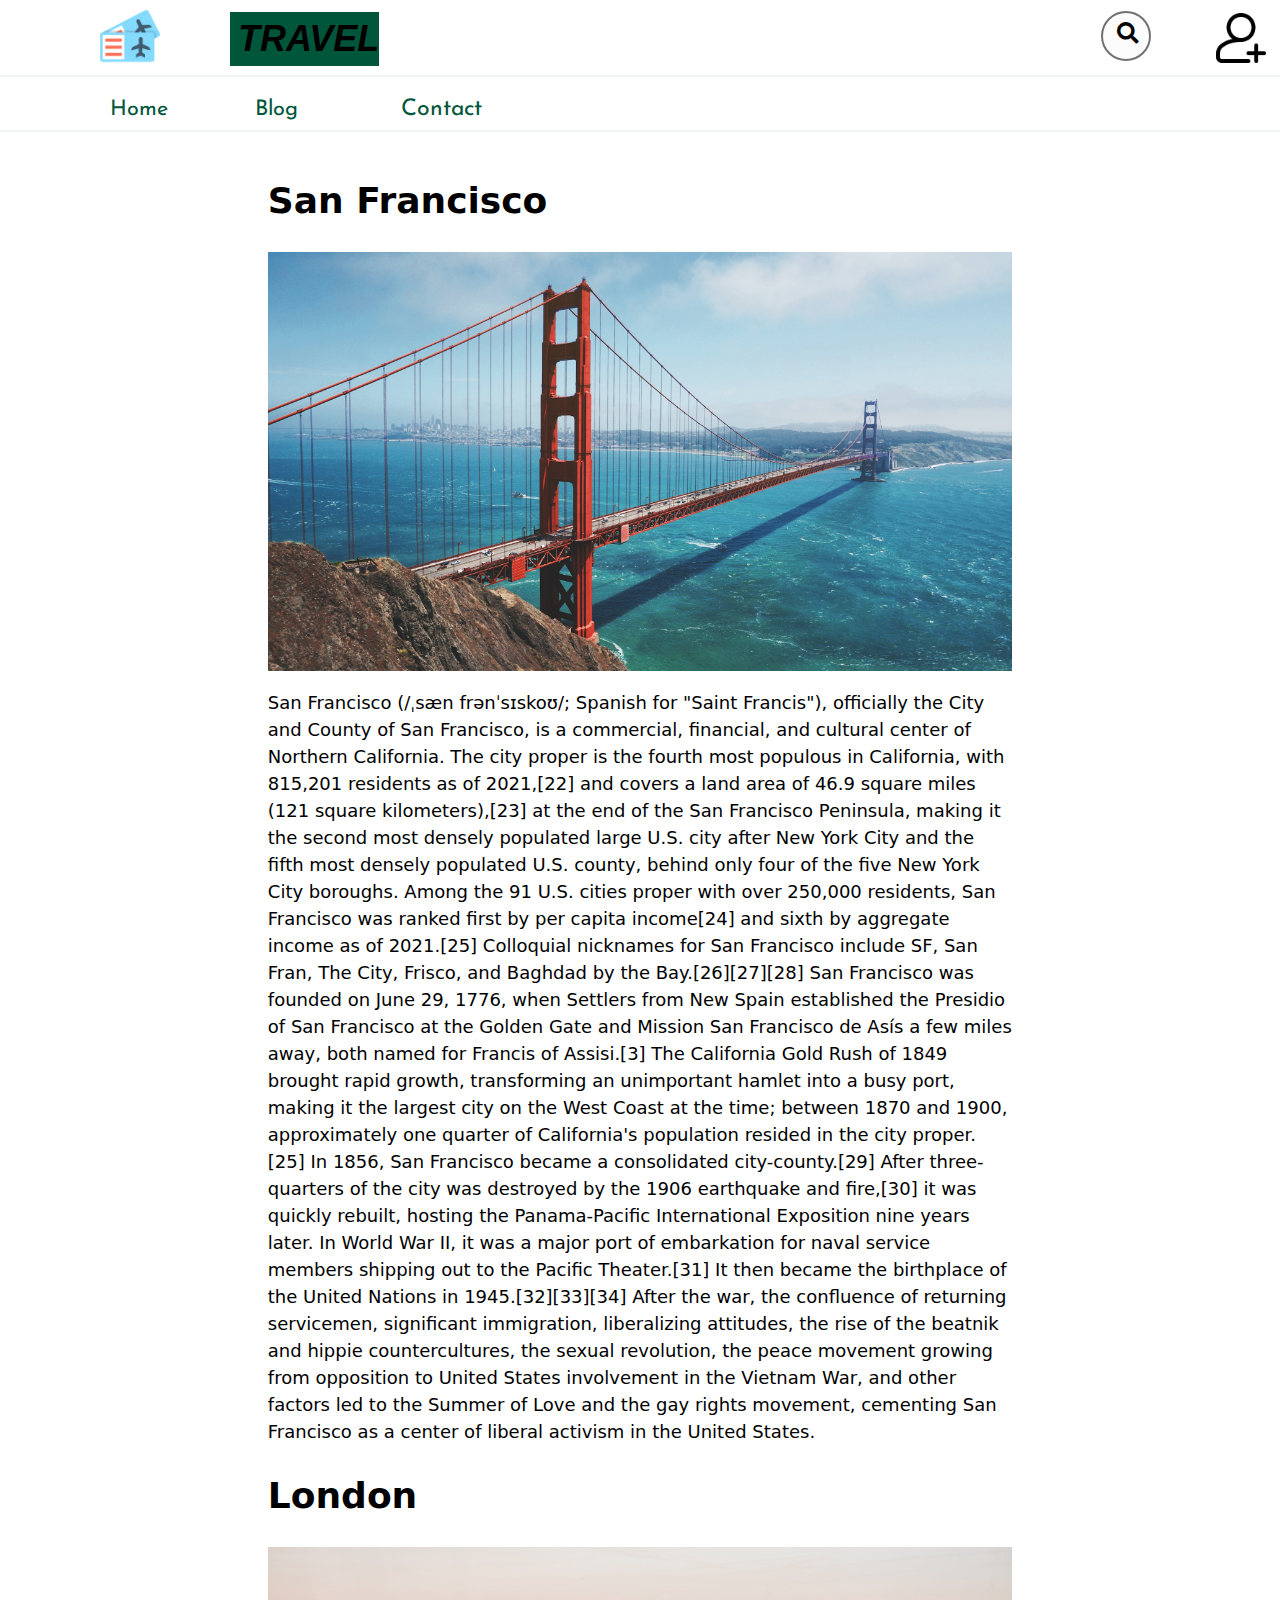
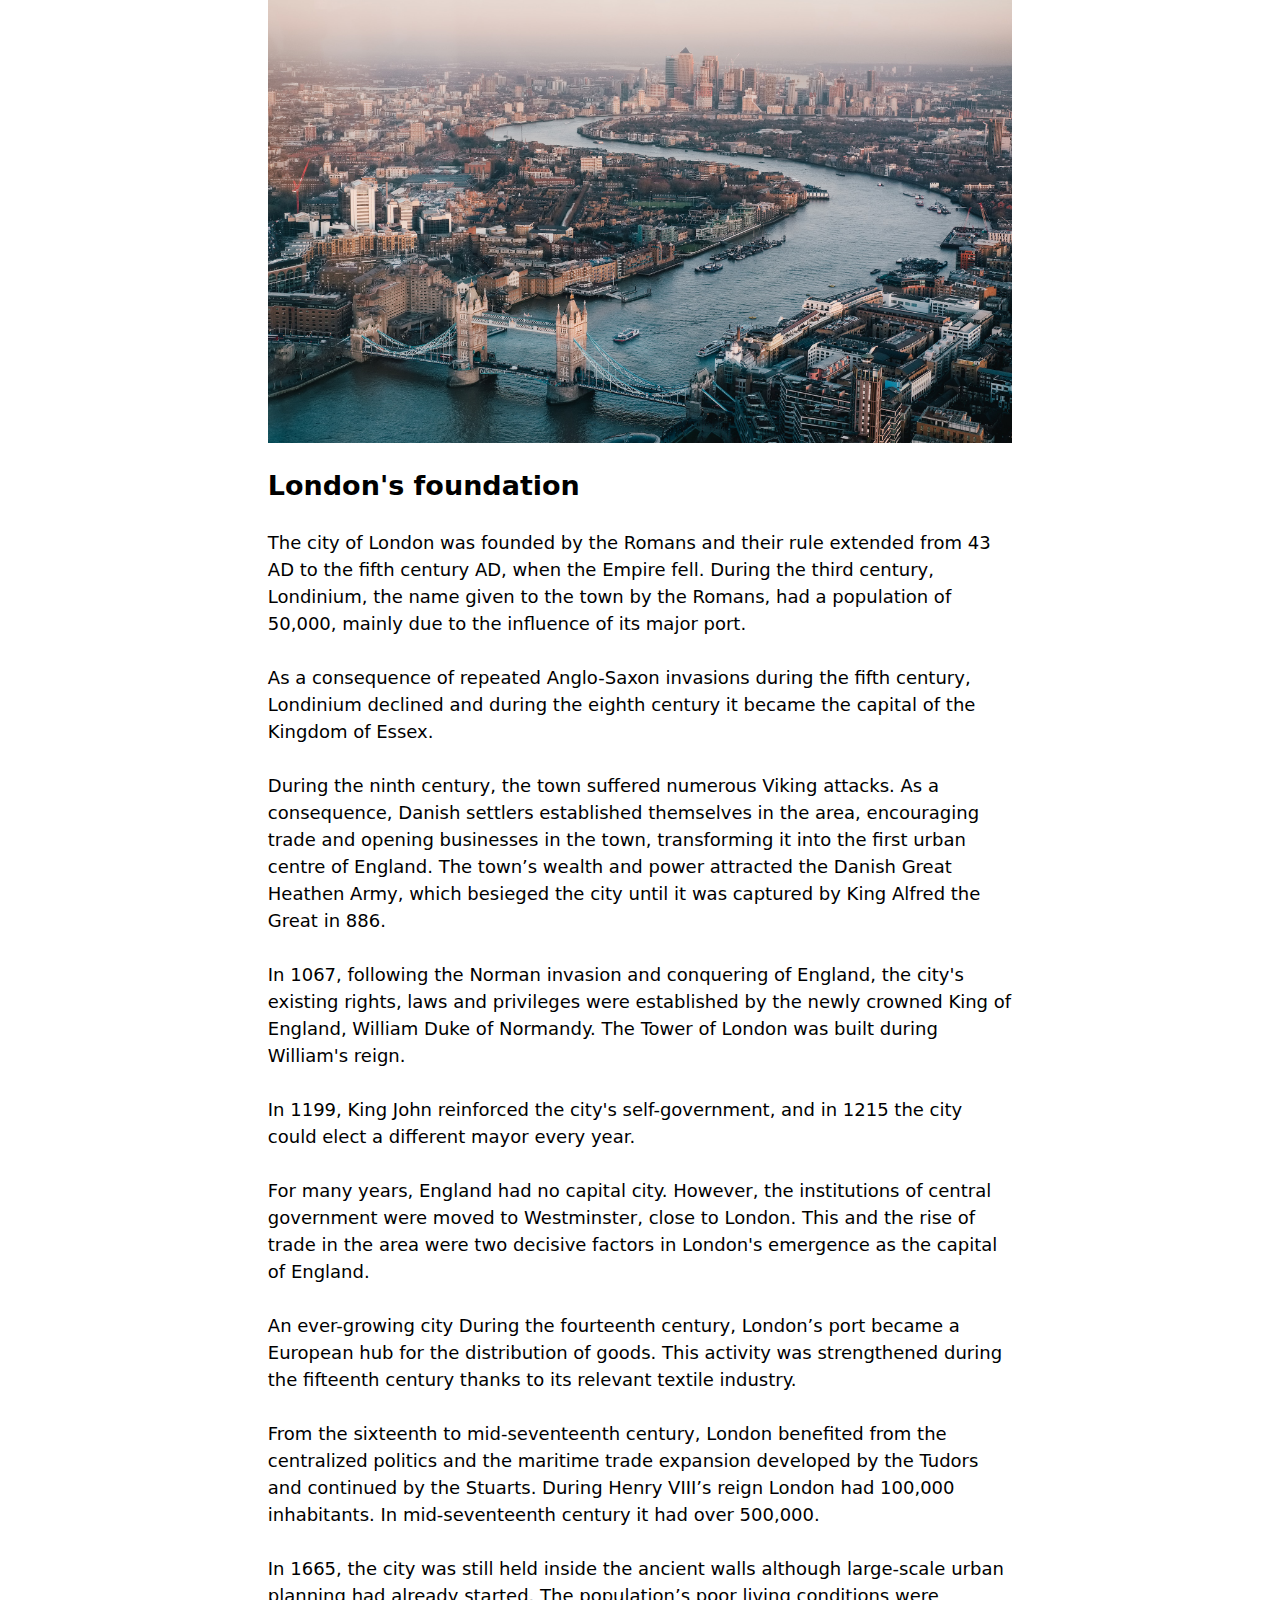
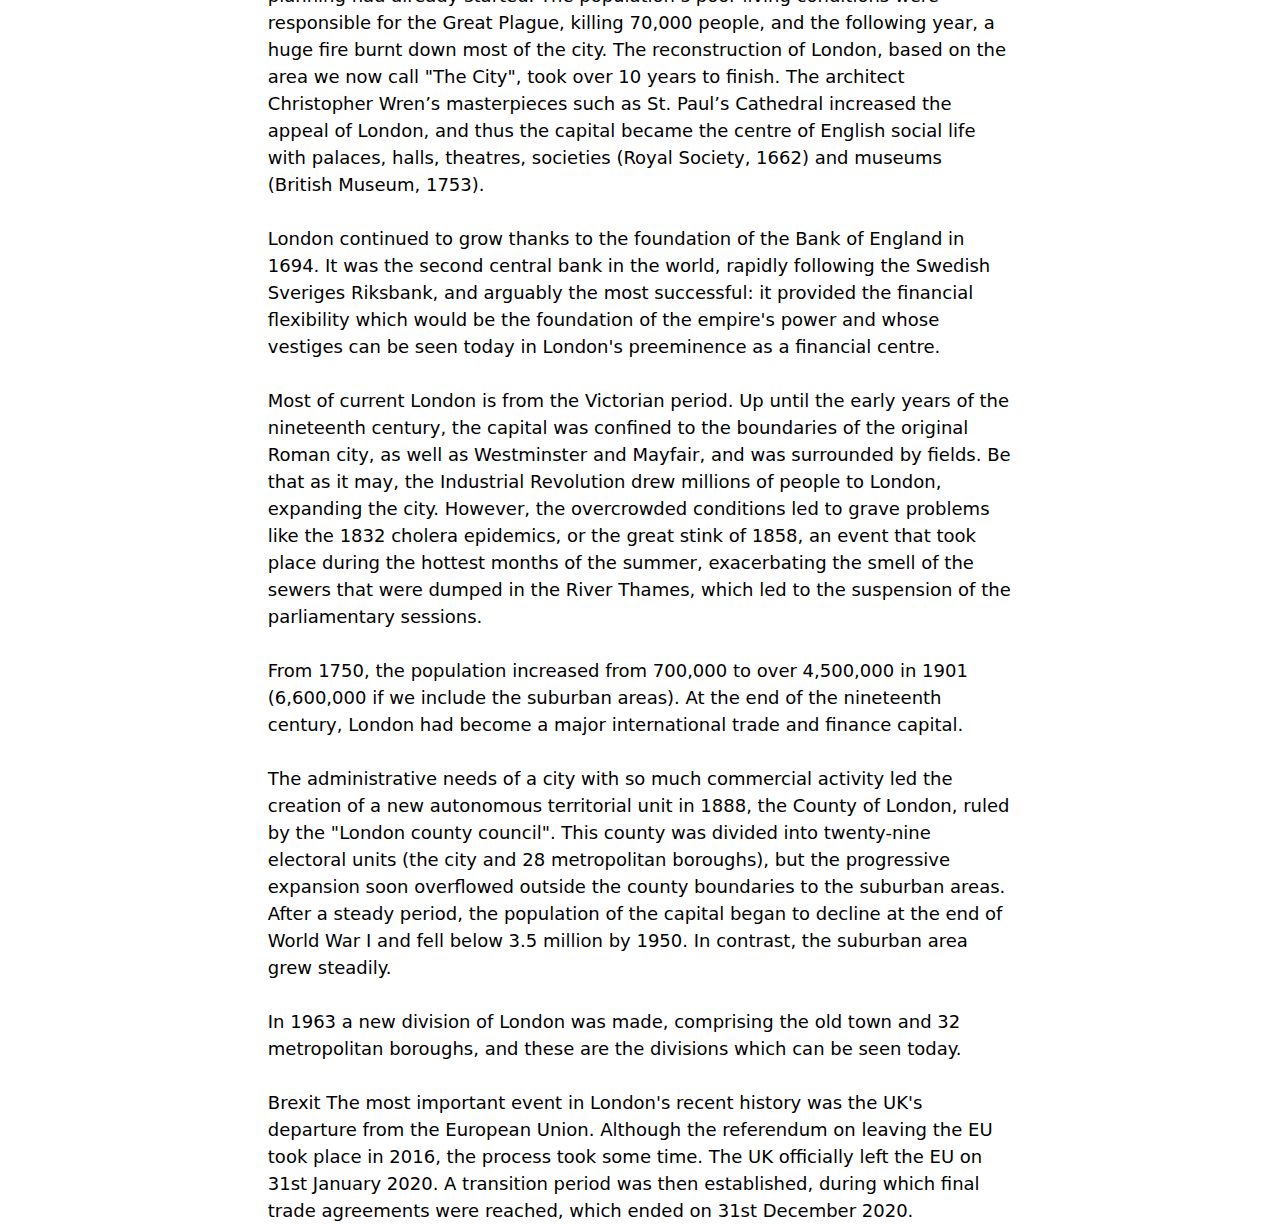
<file: blog.html>
<!DOCTYPE html>
<html lang="en">
<head>
    <meta charset="UTF-8">
    <meta http-equiv="X-UA-Compatible" content="IE=edge">
    <meta name="viewport" content="width=device-width, initial-scale=1.0">
    <title>Document</title>
    <link rel="stylesheet" href="css/blog.css">
    
</head>
<body>
    


    <div class="head">

        <!-- კომპანიის ლოგო -->
        <div class="logo"><img src="img/airplane-ticket.png" alt="logo" style="width: 60px; height: 60px; "></div>
        
        <!-- კომპანიის სახელი -->
        <h1 class="got">
          <span style="color: rgb(54, 54, 54) ;"><i>G.O.A.T</i></span>
          <div class="message">
            <div class="word1"><i>TRAVEL</i></div>
          </div>
        </h1>
        
        <!-- იუზერის ლოგო -->
        <div class="user"> <a href="login.html"><img src="img/add-user.png" alt="user" style="width:50px ; height:50px ;"></a>  </div>
        
        <!-- სერჩბარი -->
        <link rel="stylesheet" href="https://use.fontawesome.com/releases/v5.3.1/css/all.css"  >
        <div class="search"> 
           <input type="search" required>
          <i class="fa fa-search"></i>
        </div>
        
        
        <!-- ნავიგაციის ველი -->
       
    <div class="nav">
      <ul>
      <li><a href="index.html">Home</a> </li>
      <li><a href="blog.html">Blog</a> </li>
      <li> <div class="dropdown">
        <button class="dropbtn">Contact</button>
        <div class="dropdown-content">
           <p>Number : +995595399399</p>
           <p>Email : Travel@gmail.com</p>
           <p>Location : aleksandre kazbegis 23</p>
        </div>
      </div> </li>
      
      </ul>
      </div>
        <!-- პირველი ზოლი -->
        <div class="line"></div>
        
        <!-- მეორე ზოლი -->
        <div class="line2"></div>

</div>

<!-- <button class="dark" onclick="myFunction()"><img src="night.png" alt="moon"></button>

<script>
  function myFunction() {
    var element = document.body;
    element.classList.toggle("dark-mode", );
  }</script>
   -->
<main>

<div class="art1">

<h1>San Francisco</h1>

<img src="img/maarten-van-den-heuvel-gZXx8lKAb7Y-unsplash.jpg" alt="san francisco" width="100%">

<p>San Francisco (/ˌsæn frənˈsɪskoʊ/; Spanish for "Saint Francis"), officially the City and County of San Francisco, is a commercial, financial, and cultural center of Northern California. The city proper is the fourth most populous in California, with 815,201 residents as of 2021,[22] and covers a land area of 46.9 square miles (121 square kilometers),[23] at the end of the San Francisco Peninsula, making it the second most densely populated large U.S. city after New York City and the fifth most densely populated U.S. county, behind only four of the five New York City boroughs. Among the 91 U.S. cities proper with over 250,000 residents, San Francisco was ranked first by per capita income[24] and sixth by aggregate income as of 2021.[25] Colloquial nicknames for San Francisco include SF, San Fran, The City, Frisco, and Baghdad by the Bay.[26][27][28]

  San Francisco was founded on June 29, 1776, when Settlers from New Spain established the Presidio of San Francisco at the Golden Gate and Mission San Francisco de Asís a few miles away, both named for Francis of Assisi.[3] The California Gold Rush of 1849 brought rapid growth, transforming an unimportant hamlet into a busy port, making it the largest city on the West Coast at the time; between 1870 and 1900, approximately one quarter of California's population resided in the city proper.[25] In 1856, San Francisco became a consolidated city-county.[29] After three-quarters of the city was destroyed by the 1906 earthquake and fire,[30] it was quickly rebuilt, hosting the Panama-Pacific International Exposition nine years later. In World War II, it was a major port of embarkation for naval service members shipping out to the Pacific Theater.[31] It then became the birthplace of the United Nations in 1945.[32][33][34] After the war, the confluence of returning servicemen, significant immigration, liberalizing attitudes, the rise of the beatnik and hippie countercultures, the sexual revolution, the peace movement growing from opposition to United States involvement in the Vietnam War, and other factors led to the Summer of Love and the gay rights movement, cementing San Francisco as a center of liberal activism in the United States.</p>

</div>


<div class="art2">

  <h1>London</h1>

  <img src="img/benjamin-davies-Oja2ty_9ZLM-unsplash.jpg" alt="san francisco" width="100%">
  
  <p> <h2>London's foundation</h2>
    The city of London was founded by the Romans and their rule extended from 43 AD to the fifth century AD, when the Empire fell. During the third century, Londinium, the name given to the town by the Romans, had a population of 50,000, mainly due to the influence of its major port.
    <br>
    <br>
    As a consequence of repeated Anglo-Saxon invasions during the fifth century, Londinium declined and during the eighth century it became the capital of the Kingdom of Essex.
    <br>
    <br>
    During the ninth century, the town suffered numerous Viking attacks. As a consequence, Danish settlers established themselves in the area, encouraging trade and opening businesses in the town, transforming it into the first urban centre of England. The town’s wealth and power attracted the Danish Great Heathen Army, which besieged the city until it was captured by King Alfred the Great in 886. 
    <br>
    <br>
    In 1067, following the Norman invasion and conquering of England, the city's existing rights, laws and privileges were established by the newly crowned King of England, William Duke of Normandy. The Tower of London was built during William's reign.
    <br>
    <br>
    In 1199, King John reinforced the city's self-government, and in 1215 the city could elect a different mayor every year.
    <br>
    <br>
    For many years, England had no capital city. However, the institutions of central government were moved to Westminster, close to London. This and the rise of trade in the area were two decisive factors in London's emergence as the capital of England. 
    <br>
    <br>
    An ever-growing city
    During the fourteenth century, London’s port became a European hub for the distribution of goods. This activity was strengthened during the fifteenth century thanks to its relevant textile industry.
    <br>
    <br>
    From the sixteenth to mid-seventeenth century, London benefited from the centralized politics and the maritime trade expansion developed by the Tudors and continued by the Stuarts. During Henry VIII’s reign London had 100,000 inhabitants. In mid-seventeenth century it had over 500,000.
    <br>
    <br>
    In 1665, the city was still held inside the ancient walls although large-scale urban planning had already started. The population’s poor living conditions were responsible for the Great Plague, killing 70,000 people, and the following year, a huge fire burnt down most of the city. The reconstruction of London, based on the area we now call "The City", took over 10 years to finish. The architect Christopher Wren’s masterpieces such as St. Paul’s Cathedral increased the appeal of London, and thus the capital became the centre of English social life with palaces, halls, theatres, societies (Royal Society, 1662) and museums (British Museum, 1753).
    <br>
    <br>
    London continued to grow thanks to the foundation of the Bank of England in 1694. It was the second central bank in the world, rapidly following the Swedish Sveriges Riksbank, and arguably the most successful: it provided the financial flexibility which would be the foundation of the empire's power and whose vestiges can be seen today in London's preeminence as a financial centre.
    <br>
    <br>
    Most of current London is from the Victorian period. Up until the early years of the nineteenth century, the capital was confined to the boundaries of the original Roman city, as well as Westminster and Mayfair, and was surrounded by fields. Be that as it may, the Industrial Revolution drew millions of people to London, expanding the city. However, the overcrowded conditions led to grave problems like the 1832 cholera epidemics, or the great stink of 1858, an event that took place during the hottest months of the summer, exacerbating the smell of the sewers that were dumped in the River Thames, which led to the suspension of the parliamentary sessions.
    <br>
    <br>
    From 1750, the population increased from 700,000 to over 4,500,000 in 1901 (6,600,000 if we include the suburban areas). At the end of the nineteenth century, London had become a major international trade and finance capital.
    <br>
    <br>
    The administrative needs of a city with so much commercial activity led the creation of a new autonomous territorial unit in 1888, the County of London, ruled by the "London county council". This county was divided into twenty-nine electoral units (the city and 28 metropolitan boroughs), but the progressive expansion soon overflowed outside the county boundaries to the suburban areas. After a steady period, the population of the capital began to decline at the end of World War I and fell below 3.5 million by 1950. In contrast, the suburban area grew steadily.
    <br>
    <br>
    In 1963 a new division of London was made, comprising the old town and 32 metropolitan boroughs, and these are the divisions which can be seen today.
    <br>
    <br>
    Brexit
    The most important event in London's recent history was the UK's departure from the European Union. Although the referendum on leaving the EU took place in 2016, the process took some time. The UK officially left the EU on 31st January 2020. A transition period was then established, during which final trade agreements were reached, which ended on 31st December 2020.
    
    </p>
  
  </div>





  
</div>















</main>















</body>
</html>
</file>
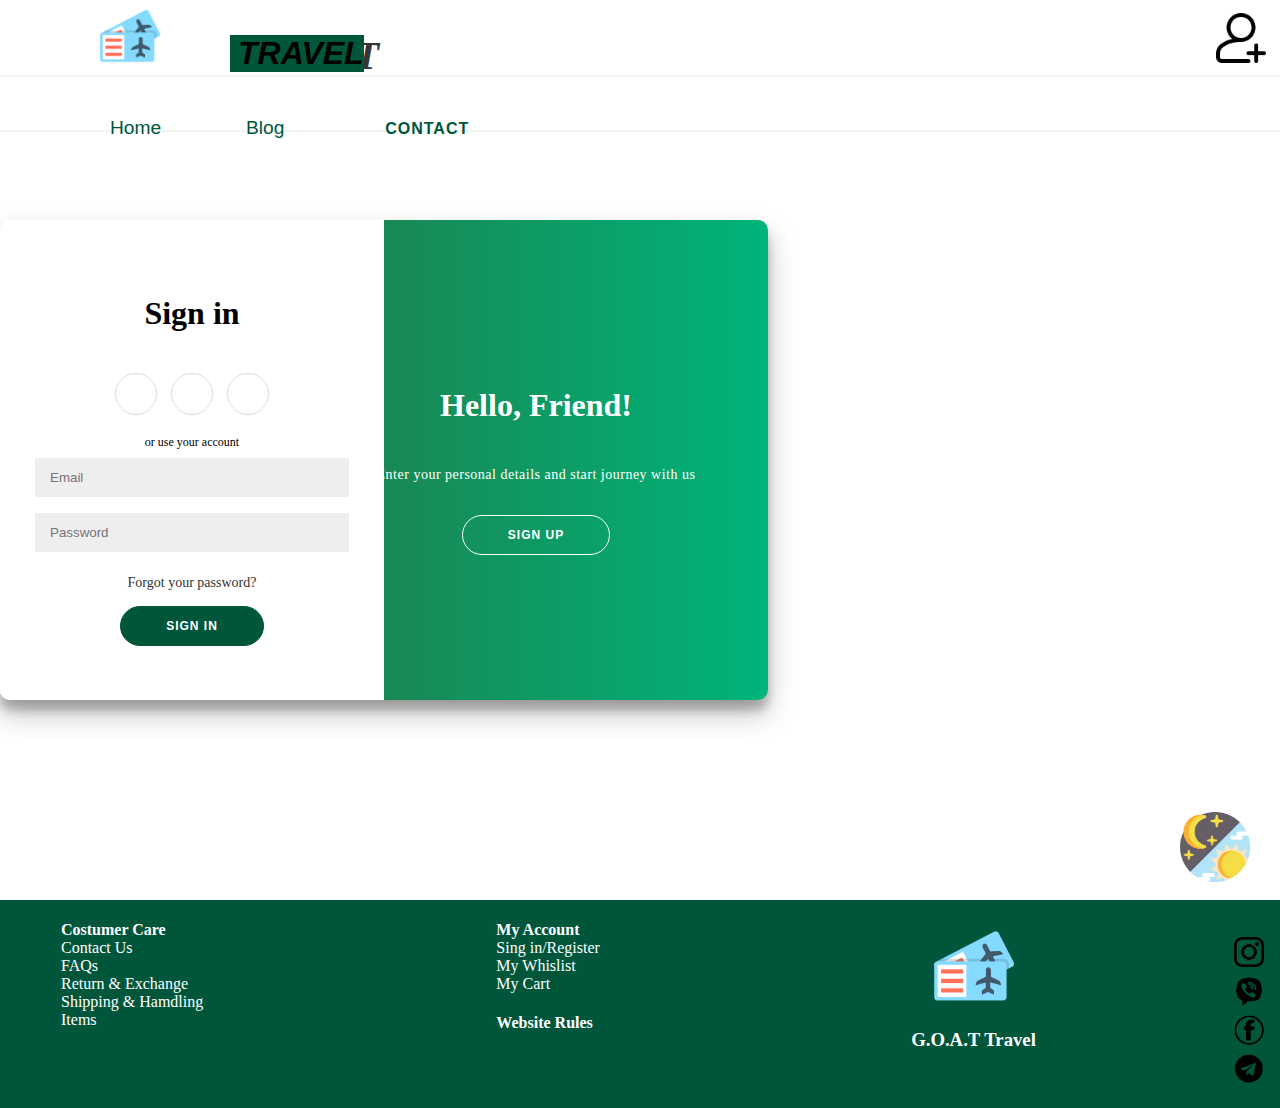
<file: login.html>
<!DOCTYPE html>
<html lang="en">
<head>
    <meta charset="UTF-8">
    <meta http-equiv="X-UA-Compatible" content="IE=edge">
    <meta name="viewport" content="width=device-width, initial-scale=1.0">
    <title>turist.ge</title>
    <link href="https://cdn.jsdelivr.net/npm/bootstrap@5.3.0-alpha3/dist/css/bootstrap.min.css" rel="stylesheet" integrity="sha384-KK94CHFLLe+nY2dmCWGMq91rCGa5gtU4mk92HdvYe+M/SXH301p5ILy+dN9+nJOZ" crossorigin="anonymous">
    <link rel="stylesheet" href="css/login.css">
    
  
    <script src="js.js"></script>
</head>
<body>
    
<header>
  

<div class="head">

  <!-- კომპანიის ლოგო -->
  <div class="logo"><img src="img/airplane-ticket.png" alt="logo" style="width: 60px; height: 60px; "></div>
  
  <!-- კომპანიის სახელი -->
   <h1 class="got">
    <span style="color: rgb(54, 54, 54) ;"><i>G.O.A.T</i></span>
    <div class="message">
      <div class="word1"><i>TRAVEL</i></div>
    </div>
  </h1> 
  
  <!-- იუზერის ლოგო -->
  <div class="user"> <a href="login.html"><img src="img/add-user.png" alt="user" style="width:50px ; height:50px ;"></a>  </div>
  
 
  
  
  <!-- ნავიგაციის ველი -->
 
<div class="nav">
<ul>
<li><a href="index.html">Home</a> </li>
<li><a href="blog.html">Blog</a> </li>
<li> <div class="dropdown">
  <button class="dropbtn">Contact</button>
  <div class="dropdown-content">
     <p>Number : +995595399399</p>
     <p>Email : Travel@gmail.com</p>
     <p>Location : aleksandre kazbegis 23</p>
  </div>
</div> </li>

</ul>
</div>
  <!-- პირველი ზოლი -->
  <div class="line"></div>
  
  <!-- მეორე ზოლი -->
  <div class="line2"></div>
  
  </div>

</header>






<body>
  

<button class="dark" onclick="myFunction()"><img src="img/night.png" alt="moon"></button>


  
  <div class="container" id="container">
    <div class="form-container sign-up-container">
      <form action="#">
        <h1>Create Account</h1>
        <div class="social-container">
          <a href="https://www.facebook.com/?stype=lo&jlou=AfduFp6Eik2KmWI-kOwfV4FXOaQ_UJ6zZxDO2MZ221w1nJgDG3gYOiWJxrcVS5NeKO5-ABsXnbP-Zk6-jVuHU7SBggRdJFevlz1jy85QJzEorg&smuh=39707&lh=Ac8o9sKU_U_bU65R4ms" class="social"><i class="fab fa-facebook-f"></i></a>
          <a href="https://accounts.google.com/InteractiveLogin/signinchooser?elo=1&ifkv=Af_xneGyNplaiYpeiN0F07e8aT-msFbFcDVvfA_qSocHJMCOICHPJSmEJWb4aExRIfvcZRZiW8jldw&flowName=GlifWebSignIn&flowEntry=ServiceLogin" class="social"><i class="fab fa-google-plus-g"></i></a>
          <a href="https://www.linkedin.com" class="social"><i class="fab fa-linkedin-in"></i></a>
        </div>
        <span>or use your email for registration</span>
        <input type="text" placeholder="Name" />
        <input type="email" placeholder="Email" />
        <input type="password" placeholder="Password" />
        <button>Sign Up</button>
      </form>
    </div>
    <div class="form-container sign-in-container">
      <form action="#">
        <h1 class="s1">Sign in</h1>
        <div class="social-container">
          <a href="https://www.facebook.com/?stype=lo&jlou=AfduFp6Eik2KmWI-kOwfV4FXOaQ_UJ6zZxDO2MZ221w1nJgDG3gYOiWJxrcVS5NeKO5-ABsXnbP-Zk6-jVuHU7SBggRdJFevlz1jy85QJzEorg&smuh=39707&lh=Ac8o9sKU_U_bU65R4msgoogle%20%20" class="social"><i class="fab fa-facebook-f"></i></a>
          <a href="https://accounts.google.com/InteractiveLogin/signinchooser?elo=1&flowEntry=ServiceLogin&flowName=GlifWebSignIn&ifkv=Af_xneFz1LXvx_qNFl-045eH57OAYKFG8dHcUDr71Q4rF-s_7pvPRrMXbHdQF2I6wiiKw9TpUnws" class="social"><i class="fab fa-google-plus-g"></i></a>
          <a href="https://www.linkedin.com" class="social"><i class="fab fa-linkedin-in"></i></a>
        </div>
        <span>or use your account</span>
        <input type="email" placeholder="Email" />
        <input type="password" placeholder="Password" />
        <a href="error.html">Forgot your password?</a>
        <button>Sign In</button>
      </form>
    </div>
    <div class="overlay-container">
      <div class="overlay">
        <div class="overlay-panel overlay-left">
          <h1>Welcome Back!</h1>
          <p>To keep connected with us please login with your personal info</p>
          <button class="ghost" id="signIn">Sign In</button>
        </div>
        <div class="overlay-panel overlay-right">
          <h1>Hello, Friend!</h1>
          <p>Enter your personal details and start journey with us</p>
          <button class="ghost" id="signUp">Sign Up</button>
        </div>
      </div>
    </div>
  </div>
  
  

<script>
const signUpButton = document.getElementById('signUp');
const signInButton = document.getElementById('signIn');
const container = document.getElementById('container');

signUpButton.addEventListener('click', () => {
	container.classList.add("right-panel-active");
});

signInButton.addEventListener('click', () => {
	container.classList.remove("right-panel-active");
});

</script>
</body>




<footer>


  <div class="footer">
  
    <div class="p1">
  
  <ul>
  <li><a href="error.html"><b>Costumer Care</b></a></li>
  <li><a href="error.html">Contact Us</a></li>
  <li><a href="error.html">FAQs</a></li>
  <li><a href="error.html">Return & Exchange</a></li>
  <li><a href="error.html">Shipping & Hamdling</a></li>
  <li><a href="error.html">Items</a></li>
  </ul>
  
  </div>
  
  <div class="p2">
  
  <ul>
    <li><a href="error.html"><b>My Account</b></a></li>
    <li><a href="error.html">Sing in/Register</a></li>
    <li><a href="error-style.css">My Whislist</a></li>
    <li><a href="error.html">My Cart</a></li>
    <li><a href="error.html"><h4 class="rules">Website Rules</h4></li>
  </ul>
  
  </div>
  
  <div class="logom">
 
  <div class="logof"> <img src="img/airplane-ticket.png" alt="logo"  width="80px"> </div>
  
  <div class="logon"> <a href=""><h3>G.O.A.T Travel </h3> </a> </div>

  </div>

 
  
<div class="p4">
  
    <ul>
      <li><a href="error.html"><img src="img/insta.png" alt="insta" width="30px"></a></li>
      <li><a href="error.html"><img src="img/viber1.png" alt="viber" width="30px"></a></li>
      <li><a href="error.html"><img src="img/fb.png" alt="fb" width="30px"></a></li>
      <li><a href="error.html"><img src="img/telegram.png" alt="telegram" width="30px"></a></li>
    </ul> 
    
  
  
  </div>
  
  </div>
  
  </footer>
  





</body>
</html>
</file>
<file: css/blog.css>
@import url('https://fonts.googleapis.com/css2?family=Staatliches&display=swap');
@import url('https://fonts.googleapis.com/css?family=Josefin+Sans:400,400i,600,600i');
@import url('https://fonts.googleapis.com/css2?family=Staatliches&display=swap');


/* დარქმოუდი */

.dark{
  top: 800px;  
  right: 20px; 
  position: fixed;  
  display: flex;  
  justify-content: center;   
  width: 75px;  
  text-decoration: none;
  border: none;
  background-color: none;
  background-color: #00000000;
  }
  
  .dark img{
  position: absolute;  
  z-index: 5; 
  width: 70px;
  height: 70px;
  
  }
  
  .dark-mode {
    background-color: rgba(0, 0, 0, 0.865);
    color: white;
  }
  


/* ჰედერი */


body{
overflow-x: hidden;
}


.head{
margin-left: 100px;
}

/* ლოგო */
.logo{
  position: absolute;
  /* margin-left: 20px; */
  top: 0.7%;
  }
  
  /* იუზერი */
  .user{
  position: absolute;
  left: 95%;
  top: 1.4%;
  }
  
  /* ადსახელება */
  .got{
    font-family: 'Staatliches', cursive;
  position: absolute;
  margin-left: 100px;
  top: -15px;
  
  }



  /* h1 {
    color: rgb(44, 61, 212);
    font-family: tahoma;
    font-size: 3rem;
    font-weight: 100;
    line-height: 1.5;
    text-transform: uppercase;
    white-space: nowrap;
    overflow: hidden;
    position: relative;
    width: 500px;
  } */
  
  /* ჰედერის ზოლი */
  .line {
    position: absolute;
    border-bottom: 2px solid  #00563B;
    width: 100%;
    top: 75px;
    opacity: 6%;
    left: 0;
}

.line2 {
  position: absolute;
  border-bottom: 2px solid #00563B;
  width: 100%;
  top: 130px;
  opacity: 6%;
  left: 0;
}


/* ნავბარი */

.nav ul li {
display: inline-flex;
padding: 40px;
}

.nav{
position: absolute;
display: inline-flex;
top:20px;
font-size: larger;
left: 30px;
}

.nav ul li a {
text-decoration: none;
font-family: 'Josefin Sans', sans-serif;
color: #00563B;
}



  h1 span {
    font-size: 40px;
    margin-left: 40px;
  }
  
  .message {
    background-color: #00563B;
    color: rgb(0, 0, 0);
    display: block;
    font-weight: 800;
    overflow: hidden;
    position: absolute;
    padding-left: 0.5rem;
    top: 0.2rem;
    left: 30px;
    animation: openclose 20s ease-in-out infinite;
  }
  
  .word1 {
    font-family: sans-serif;
  }
  
  @keyframes openclose {
    0% {
      top: 0.2rem;
      width: 0;
    }
    5% {
      width: 0;
    }
    15% {
      width: 230px;
    }
    30% {
      top: 0.2rem;
      width: 230px;
    }
    33% {
      top: 0.2rem;
      width: 0;
    }
    35% {
      top: 0.2rem;
      width: 0;
    }
    38% {
      top: -4.5rem;
      
    }
    48% {
      top: -4.5rem;
      width: 190px;
    }
    62% {
      top: -4.5rem;
      width: 190px;
    }
    66% {
      top: -4.5rem;
      width: 0;
      text-indent: 0;
    }
    71% {
      top: -9rem;
      width: 0;
      text-indent: 5px;
    }
    86% {
      top: -9rem;
      width: 285px;
    }
    95% {
      top: -9rem;
      width: 285px;
    }
    98% {
      top: -9rem;
      width: 0;
      text-indent: 5px;
    }
    100% {
      top: 0;
      width: 0;
      text-indent: 0;
    }
  }

/* დროპდაუნი */

.dropbtn {
  text-decoration: none;
  font-family: 'Josefin Sans', sans-serif;
  background-color: #ffffff00;
  color:  #00563B;
  padding: 16px;
  border: none;
  font-size: 23px;
}

.dropdown {
  position: relative;
  display: inline-block;
}

.dropdown-content {
  margin-top: 5px;
  display: none;
  position: absolute;
  background-color: #00563B;
  min-width: 160px;
  box-shadow: 0px 8px 16px 0px rgba(0,0,0,0.2);
  z-index: 1;
}

.dropdown-content a {
  color: black;
  padding: 12px 16px;
  text-decoration: none;
  display: block;
}

.dropdown:hover .dropdown-content {display: block;}




 /* სერჩბარი */
 .search{
    position: absolute;
    top: 4%;
    left: 88%;
    transform: translate(-50%,-50%);
    transition: all 1s;
    width: 50px;
    height: 50px;
    background: rgb(252, 252, 252);
    box-sizing: border-box;
    border-radius: 25px;
    border: 2px solid rgb(113, 113, 113);
    padding: 5px;
  }
  
  input{
    position: absolute;
    top: 0;
    left: 0;
    width: 100%;;
    height: 42.5px;
    line-height: 30px;
    outline: 0;
    border: 0;
    display: none;
    font-size: 1em;
    border-radius: 20px;
    padding: 0 20px;
  }
  
  .fa{
    box-sizing: border-box;
    padding: 10px;
    width: 42.5px;
    height: 42.5px;
    position: absolute;
    top: 0;
    right: 0;
    border-radius: 50%;
    color: #000000;
    text-align: center;
    font-size: 1.2em;
    transition: all 1s;
  }
  
  .search:hover,
  .search:valid{
   width: 200px;
    cursor: pointer;
  }
  
  .search:hover input,
  .search:valid input{
    display: block;
  }
  
  .search:hover .fa,
  .search:valid .fa{
    background: #4b4b4b;
    color: rgb(255, 255, 255);
  }


html,body{
  margin:0;
  height:120%;
  font-family: 'Josefin Sans', sans-serif;
}

a{
  text-decoration:none
}



/* მეინი */
body{
font-family: system-ui, -apple-system, BlinkMacSystemFont, 'Segoe UI', Roboto, Oxygen, Ubuntu, Cantarell, 'Open Sans', 'Helvetica Neue', sans-serif;
font-size: 1.125rem;
line-height: 1.5;
}


main {
width: min(65ch, 100% - 4rem);
margin-inline: auto;
}


img, svg, video{
max-width: 100%;
display: block;
}

.art1{
padding-top: 150px;
}



@media (max-width:620px){
  .dropbtn{display: none;}
  .search{display: none;}
  .user{float: inline-start;}
  .rek1{display: none;}
  .rek3{display: none;}
  footer *{font-size: 0.9em;}
  .p3{display: flex;
  flex-wrap: wrap;}
  }
  
  @media (max-width:900px){
      .rek1{display: none;}
      .user{display: none;}
      .all{flex-direction: column-reverse;
      align-items: center;
      gap: 3em;
      }
      }
</file>
<file: css/login.css>
@import url('https://fonts.googleapis.com/css?family=Montserrat:400,800');



body{
    margin: 0;
    padding: 0;
    }

/* დარქმოუდი */

.dark{
  top: 800px;  
  right: 20px; 
  position: fixed;  
  display: flex;  
  justify-content: center;   
  width: 75px;  
  text-decoration: none;
  border: none;
  background-color: none;
  background-color: #00000000;
  }
  
  .dark img{
    
  width: 70px;
  height: 70px;
  
  }
  
  .dark-mode {
    background-color:rgba(0, 0, 0, 0.865);
    color: white;
  }




/* ჰედერი */





    
    
    .head{
    margin-left: 100px;
    }
    
    /* ლოგო */
    .logo{
      position: absolute;
      /* margin-left: 20px; */
      top: 0.7%;
      }
      
      /* იუზერი */
      .user{
      position: absolute;
      left: 95%;
      top: 1.4%;
      }
      
      /* ადსახელება */
      .got{
        font-family: 'Staatliches', cursive;
      position: absolute;
      margin-left: 100px;
      top: 1.2%;
      
      }
    
    
  
      
      /* ჰედერის ზოლი */
      .line {
        position: absolute;
        border-bottom: 2px solid  #00563B;
        width: 100%;
        top: 75px;
        opacity: 6%;
        left: 0;
    }
    
    .line2 {
      position: absolute;
      border-bottom: 2px solid  #00563B;
      width: 100%;
      top: 130px;
      opacity: 6%;
      left: 0;
    }
    
    
    /* ნავბარი */
    
    .nav ul li {
    display: inline-flex;
    padding: 40px;
    }
    
    .nav{
    position: absolute;
    display: inline-flex;
    top:45px;
    font-size: larger;
    left: 30px;
    }
    
    .nav ul li a {
    text-decoration: none;
    font-family: 'Josefin Sans', sans-serif;
    color:  #00563B;
    }
    
    
    
      h1 span {
        font-size: 40px;
        margin-left: 40px;
      }
      
      .message {
        background-color: #00563B;
        color: rgb(0, 0, 0);
        display: block;
        font-weight: 800;
        overflow: hidden;
        position: absolute;
        padding-left: 0.5rem;
        top: 0.2rem;
        left: 30px;
        animation: openclose 20s ease-in-out infinite;
      }
      
      .word1 {
        font-family: sans-serif;
      }
      
      @keyframes openclose {
        0% {
          top: 0.2rem;
          width: 0;
        }
        5% {
          width: 0;
        }
        15% {
          width: 230px;
        }
        30% {
          top: 0.2rem;
          width: 230px;
        }
        33% {
          top: 0.2rem;
          width: 0;
        }
        35% {
          top: 0.2rem;
          width: 0;
        }
        38% {
          top: -4.5rem;
          
        }
        48% {
          top: -4.5rem;
          width: 190px;
        }
        62% {
          top: -4.5rem;
          width: 190px;
        }
        66% {
          top: -4.5rem;
          width: 0;
          text-indent: 0;
        }
        71% {
          top: -9rem;
          width: 0;
          text-indent: 5px;
        }
        86% {
          top: -9rem;
          width: 285px;
        }
        95% {
          top: -9rem;
          width: 285px;
        }
        98% {
          top: -9rem;
          width: 0;
          text-indent: 5px;
        }
        100% {
          top: 0;
          width: 0;
          text-indent: 0;
        }
      }
    
    /* დროპდაუნი */

/* დროპდაუნი */

.dropbtn {
  text-decoration: none;
  font-family: 'Josefin Sans', sans-serif;
  color:  #00563B;
  padding: 16px;
  font-size: medium;
  border: none;
  background-color: transparent;
}

.dropdown {
  position: relative;
  display: inline-block;
}

.dropdown-content {
  margin-top: 5px;
  display: none;
  position: absolute;
  background-color: #00563B;
  min-width: 160px;
  box-shadow: 0px 8px 16px 0px rgba(0,0,0,0.2);
  z-index: 1;
}

.dropdown-content a {
  color: black;
  padding: 12px 16px;
  text-decoration: none;
  display: block;
}

.dropdown:hover .dropdown-content {display: block;}

    
    
    
   

    /* ლოგ ინ ფორმა */
    
    
    h2 {
        text-align: center;
    }
    
    p {
        font-size: 14px;
        font-weight: 100;
        line-height: 20px;
        letter-spacing: 0.5px;
        margin: 20px 0 30px;
    }
    
    span {
        font-size: 12px;
    }
    
    .container a {
        color: #333;
        font-size: 14px;
        text-decoration: none;
        margin: 15px 0;
    }
    
    button {
        border-radius: 20px;
        border: 1px solid #00563B;
        background-color: #00563B;
        color: #FFFFFF;
        font-size: 12px;
        font-weight: bold;
        padding: 12px 45px;
        letter-spacing: 1px;
        text-transform: uppercase;
        transition: transform 80ms ease-in;
    }
    
    button:active {
        transform: scale(0.95);
    }
    
    button:focus {
        outline: none;
    }
    
    button.ghost {
        background-color: transparent;
        border-color: #FFFFFF;
    }
    
    form {
        background-color: #FFFFFF;
        display: flex;
        align-items: center;
        justify-content: center;
        flex-direction: column;
        padding: 0 50px;
        height: 100%;
        text-align: center;
    }
    
    input {
        background-color: #eee;
        border: none;
        padding: 12px 15px;
        margin: 8px 0;
        width: 100%;
    }
    
    .container {
        background-color: #fff;
        border-radius: 10px;
          box-shadow: 0 14px 28px rgba(0,0,0,0.25), 
                0 10px 10px rgba(0,0,0,0.22);
        position: relative;
        overflow: hidden;
        width: 768px;
        max-width: 100%;
        min-height: 480px;
        margin-top: 220px;
    }
    
    .form-container {
        position: absolute;
        top: 0;
        height: 100%;
        transition: all 0.6s ease-in-out;
    }
    
    .sign-in-container {
        left: 0;
        width: 50%;
        z-index: 2;
    }
    
    .container.right-panel-active .sign-in-container {
        transform: translateX(100%);
    }
    
    .sign-up-container {
        left: 0;
        width: 50%;
        opacity: 0;
        z-index: 1;
    }
    
    .container.right-panel-active .sign-up-container {
        transform: translateX(100%);
        opacity: 1;
        z-index: 5;
        animation: show 0.6s;
    }
    
    @keyframes show {
        0%, 49.99% {
            opacity: 0;
            z-index: 1;
        }
        
        50%, 100% {
            opacity: 1;
            z-index: 5;
        }
    }
    
    .overlay-container {
        position: absolute;
        top: 0;
        left: 50%;
        width: 50%;
        height: 100%;
        overflow: hidden;
        transition: transform 0.6s ease-in-out;
        z-index: 100;
    }
    
    .container.right-panel-active .overlay-container{
        transform: translateX(-100%);
    }
    
    .overlay {
        background: #00563B;
        background: -webkit-linear-gradient(to right, #049b43,#00563B);
        background: linear-gradient(to right, #315c2d,#00b47b);
        background-repeat: no-repeat;
        background-size: cover;
        background-position: 0 0;
        color: #FFFFFF;
        position: relative;
        left: -100%;
        height: 100%;
        width: 200%;
          transform: translateX(0);
        transition: transform 0.6s ease-in-out;
    }
    
    .container.right-panel-active .overlay {
          transform: translateX(50%);
    }
    
    .overlay-panel {
        position: absolute;
        display: flex;
        align-items: center;
        justify-content: center;
        flex-direction: column;
        padding: 0 40px;
        text-align: center;
        top: 0;
        height: 100%;
        width: 50%;
        transform: translateX(0);
        transition: transform 0.6s ease-in-out;
    }
    
    .overlay-left {
        transform: translateX(-20%);
    }
    
    .container.right-panel-active .overlay-left {
        transform: translateX(0);
    }
    
    .overlay-right {
        right: 0;
        transform: translateX(0);
    }
    
    .container.right-panel-active .overlay-right {
        transform: translateX(20%);
    }
    
    .social-container {
        margin: 20px 0;
    }
    
    .social-container a {
        border: 1px solid #DDDDDD;
        border-radius: 50%;
        display: inline-flex;
        justify-content: center;
        align-items: center;
        margin: 0 5px;
        height: 40px;
        width: 40px;
    }
    
    
    
    /* ფუტერი */

.footer{
  display: flex;
  height: 11em;
  justify-content: space-between;
  background-color: #00563B;
  margin-top: 200px;
  padding: 1em;
  }
  
  .p1 ul li{
  color: white;
  display: flex;
  }
  
  
  .p1 ul li a{
  text-decoration: none;
  color: white;
  }
  
  .p1 ul{
  margin: 5px;
  
  }
  
  .p2 ul li{
    color: white;
    display: flex;
    }
    
    
    .p2 ul li a{
    text-decoration: none;
    color: white;
    }
    
    .p2 ul{
    margin: 5px;
    margin-left: 100px;
    }
  
  
    .p4 ul li{
      color: white;
      display: flex;
      padding-top: 5px;  
      }
      
      
      .p4 ul li a{
      text-decoration: none;
      color: white;
      }
      
     
    .logon a{
    text-decoration: none;
    color: white;
    }
  
    .logom{
    display: flex;
    flex-direction: column;
    align-items: center;
    padding: 10px;
    }
  
    @media only screen and (max-width: 800px){
.logof img, .logon a{
display: none;
}

    }



    @media (max-width:620px){
      .dropbtn{display: none;}
      .search{display: none;}
      .user{float: inline-start;}
      .rek1{display: none;}
      .rek3{display: none;}
      footer *{font-size: 0.9em;}
      .p3{display: flex;
      flex-wrap: wrap;}
      }
      
      @media (max-width:900px){
          .rek1{display: none;}
          .user{display: none;}
          .all{flex-direction: column-reverse;
          align-items: center;
          gap: 3em;
          }
          }
</file>
